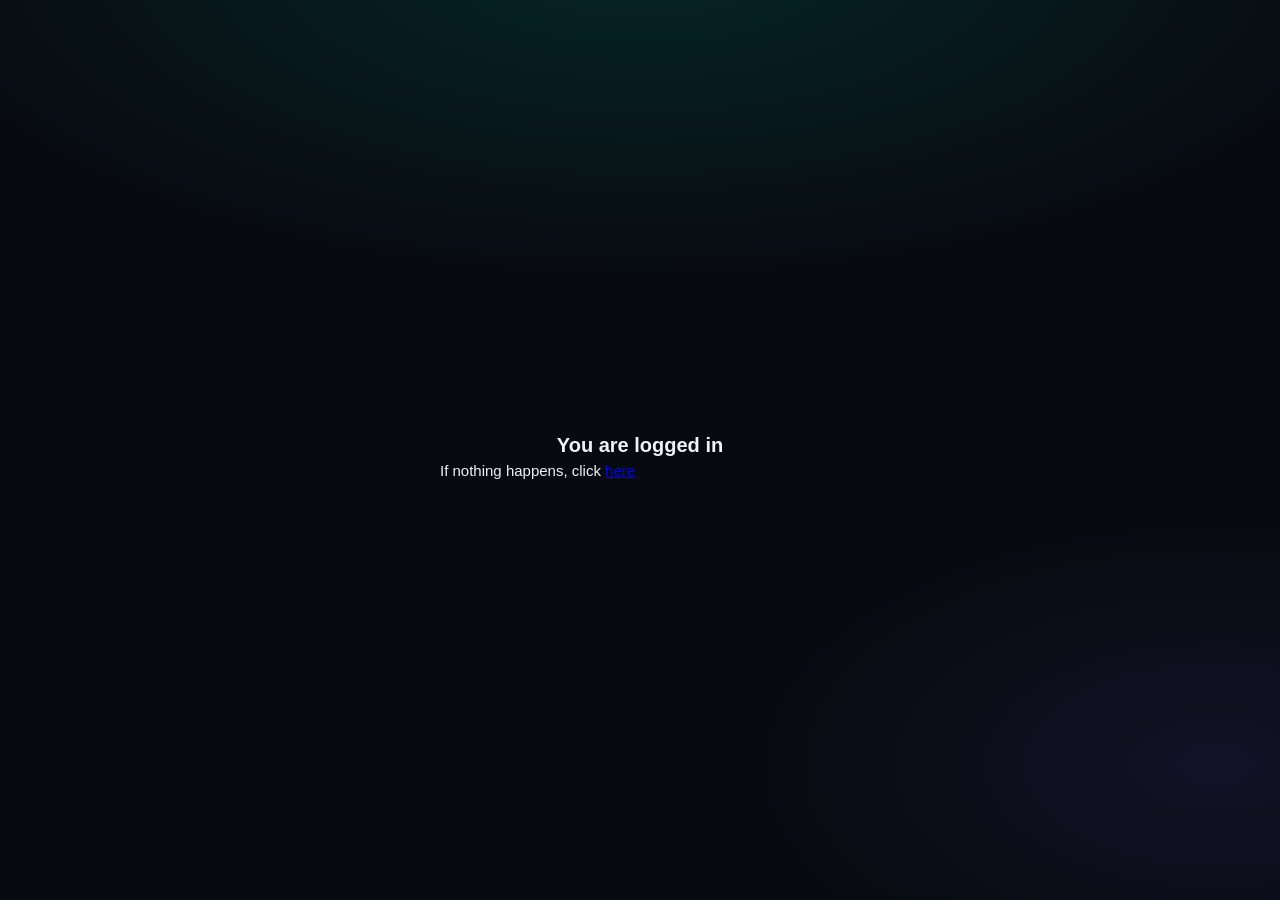
<file: hotspot/alogin.html>
<!doctype html>
<html lang="en">

<head>
    <meta charset="utf-8">
    <meta name="viewport" content="width=device-width, initial-scale=1.0" />
    <meta http-equiv="refresh" content="2; url=$(link-redirect)">
    <meta http-equiv="pragma" content="no-cache">
    <meta http-equiv="expires" content="-1">
    <title>Internet hotspot - Redirect</title>
    <link rel="stylesheet" href="css/style.css">
    <script>
        function startClock() {
            $(if popup == 'true')
            open('$(link-status)', 'hotspot_status', 'toolbar=0,location=0,directories=0,status=0,menubars=0,resizable=1,width=290,height=200');
        $(endif)
        location.href = unescape('$(link-redirect-esc)');
        }

    </script> 
</head>

<body onLoad="startClock()">
    <div class="ie-fixMinHeight">
        <div class="main">
            <div class="wrap">
                <h1>You are logged in</h1>
                <p class="info">If nothing happens, click <a href="$(link-redirect)">here</a></p>
            </div>
        </div>
    </div>
</body>

</html>
</file>
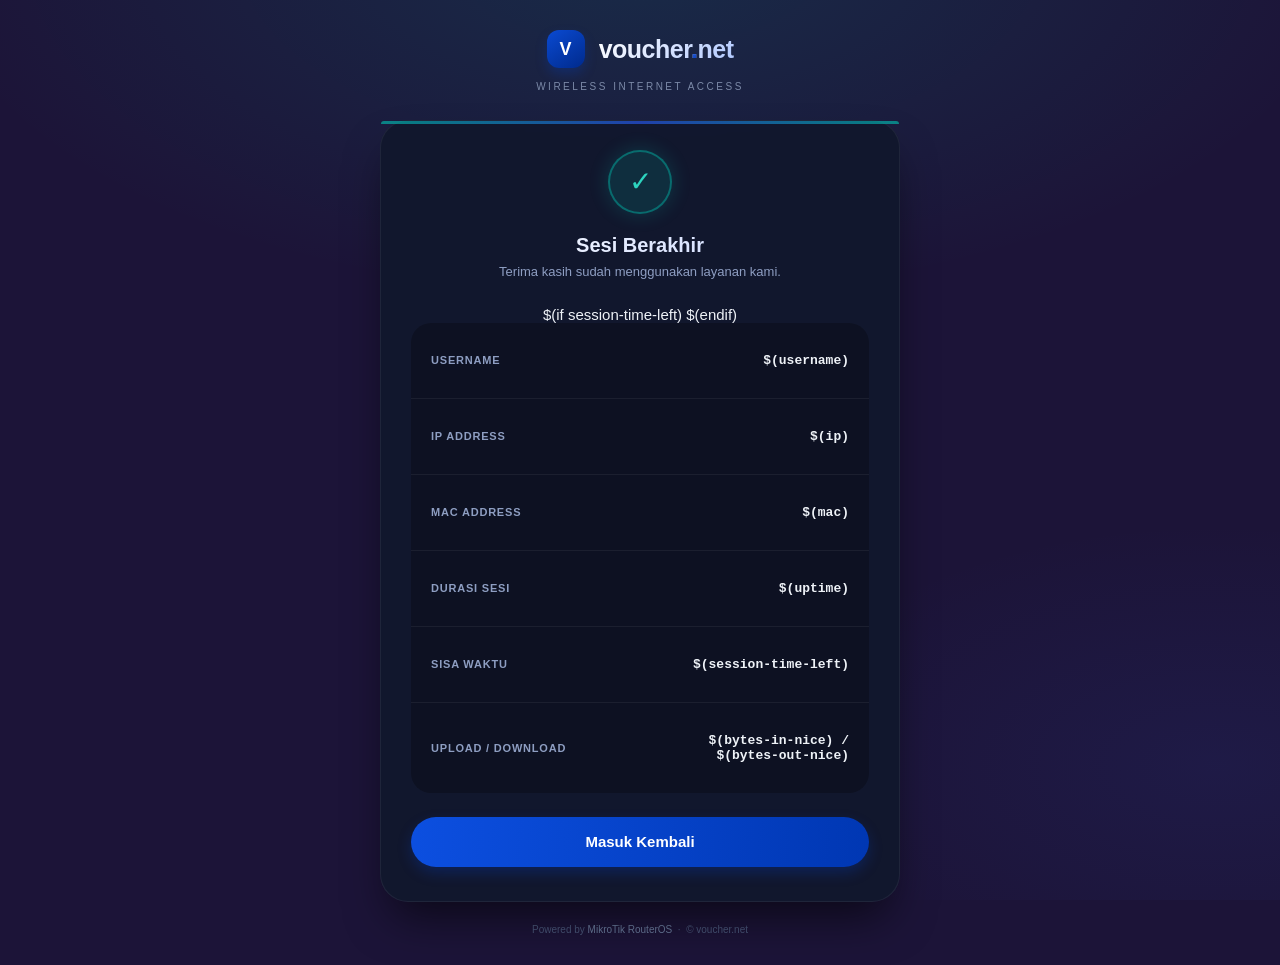
<file: hotspot/logout.html>
<!DOCTYPE html>
<html lang="id">
<head>
  <meta charset="utf-8">
  <meta name="viewport" content="width=device-width, initial-scale=1.0" />
  <meta http-equiv="pragma" content="no-cache">
  <meta http-equiv="expires" content="-1">
  <title>voucher.net — Logout</title>
  <style>
    *{margin:0;padding:0;border:0;box-sizing:border-box}
    html,body{min-height:100%;font-family:-apple-system,BlinkMacSystemFont,'Inter','Segoe UI',Roboto,Arial,sans-serif;font-size:15px;background:#1c1438;color:#eef2f7;overflow-x:hidden}
    body{background-image:radial-gradient(ellipse 80% 55% at 50% -5%,rgba(0,210,190,0.12) 0%,transparent 70%),radial-gradient(ellipse 60% 45% at 95% 85%,rgba(60,100,240,0.08) 0%,transparent 60%);background-attachment:fixed}
    table.center-wrap{width:100%;min-height:100vh;border-collapse:collapse}
    table.center-wrap td{vertical-align:middle;padding:30px 20px}
    .wrap{width:100%;max-width:520px;margin:0 auto}
    .brand{text-align:center;margin-bottom:28px}
    .brand-row{display:inline-block;vertical-align:middle;margin-bottom:8px}
    .brand-icon{display:inline-block;vertical-align:middle;width:38px;height:38px;background:linear-gradient(145deg,#0a4ad2,#002a8c);border-radius:12px;color:#fff;font-size:18px;font-weight:800;line-height:38px;text-align:center;margin-right:10px;box-shadow:0 6px 12px rgba(0,67,210,.25)}
    .brand-name{display:inline-block;vertical-align:middle;font-size:25px;font-weight:800;background:linear-gradient(135deg,#fff,#b0c8ff);background-clip:text;-webkit-background-clip:text;color:transparent;letter-spacing:-.5px}
    .brand-name span{background:linear-gradient(135deg,#4a7eff,#0037b3);background-clip:text;-webkit-background-clip:text;color:transparent}
    .brand-tag{display:block;font-size:10px;color:#7c8aa8;letter-spacing:2.5px;text-transform:uppercase;margin-top:5px}
    .card{background:rgba(17,24,45,.94);backdrop-filter:blur(2px);border:1px solid rgba(255,255,255,.06);border-radius:28px;padding:34px 30px;position:relative;text-align:center;box-shadow:0 25px 45px -12px rgba(0,0,0,.6)}
    .card-top-line{height:3px;background:linear-gradient(90deg,#00c8b4,#2b5eff,#00c8b4);border-radius:28px 28px 0 0;opacity:.6;margin:-34px -30px 26px;position:relative}
    .check-icon{width:64px;height:64px;border-radius:50%;border:2px solid rgba(0,200,180,.4);background:rgba(0,210,190,.12);line-height:60px;font-size:28px;margin:0 auto 20px;color:#2dd4bf;display:block;box-shadow:0 0 20px rgba(0,200,180,.2)}
    .page-title{font-size:20px;font-weight:700;background:linear-gradient(135deg,#fff,#c4d4ff);background-clip:text;-webkit-background-clip:text;color:transparent;margin-bottom:6px}
    .page-sub{font-size:13px;color:#8e9ec2;margin-bottom:24px;line-height:1.45}
    .stat-tbl{width:100%;border-collapse:collapse;margin-bottom:24px;text-align:left;background:rgba(0,0,0,.25);border-radius:20px;padding:8px 0}
    .stat-tbl tr{border-bottom:1px solid rgba(255,255,255,.06)}
    .stat-tbl tr:last-child{border-bottom:none}
    .stat-tbl td{padding:12px 16px;font-size:13px;vertical-align:middle}
    .stat-tbl td:first-child{color:#8e9ec2;font-size:11px;text-transform:uppercase;letter-spacing:.8px;font-weight:600;width:48%}
    .stat-tbl td:last-child{color:#eef2f7;font-weight:600;text-align:right;font-family:monospace}
    input[type=submit]{display:block;width:100%;height:50px;background:linear-gradient(95deg,#0c4fe0,#0037b3);color:#fff;font-family:inherit;font-size:15px;font-weight:700;border:none;border-radius:40px;cursor:pointer;transition:all .2s;box-shadow:0 6px 14px rgba(0,67,210,.25)}
    input[type=submit]:hover{opacity:.92;transform:translateY(-1px);box-shadow:0 10px 20px rgba(0,67,210,.35)}
    input[type=submit]:active{transform:translateY(1px)}
    .footer{text-align:center;margin-top:22px;font-size:10px;color:#4a577a}
    .footer a{color:#6b7c9e;text-decoration:none;transition:color .2s}
    .footer a:hover{color:#2dd4bf}
    @media(max-width:560px){table.center-wrap td{padding:20px 16px}.card{padding:26px 22px;border-radius:24px}.card-top-line{margin:-26px -22px 22px}.brand-name{font-size:22px}.brand-icon{width:34px;height:34px;line-height:34px;font-size:16px}.check-icon{width:54px;height:54px;line-height:50px;font-size:24px}.page-title{font-size:18px}.stat-tbl td{padding:10px 12px}input[type=submit]{height:46px}}
    @media(max-width:400px){.card{padding:22px 18px}.stat-tbl td:first-child{font-size:10px}.stat-tbl td:last-child{font-size:11px}}
  </style>
  <script>
    function openLogin(){
      if(window.name!='hotspot_logout')return true;
      open('$(link-login)','_blank','');
      window.close();
      return false;
    }
  </script>
</head>
<body>

  <table class="center-wrap"><tr><td>
  <div class="wrap">

    <div class="brand">
      <div class="brand-row">
        <div class="brand-icon">V</div>
        <div class="brand-name">voucher<span>.</span>net</div>
      </div>
      <span class="brand-tag">Wireless Internet Access</span>
    </div>

    <div class="card">
      <div class="card-top-line"></div>

      <div class="check-icon">&#10003;</div>
      <div class="page-title">Sesi Berakhir</div>
      <p class="page-sub">Terima kasih sudah menggunakan layanan kami.</p>

      <table class="stat-tbl">
        <tr><td>Username</td><td>$(username)</td></tr>
        <tr><td>IP Address</td><td>$(ip)</td></tr>
        <tr><td>MAC Address</td><td>$(mac)</td></tr>
        <tr><td>Durasi Sesi</td><td>$(uptime)</td></tr>
        $(if session-time-left)
        <tr><td>Sisa Waktu</td><td>$(session-time-left)</td></tr>
        $(endif)
        <tr><td>Upload / Download</td><td>$(bytes-in-nice) / $(bytes-out-nice)</td></tr>
      </table>

      <form action="$(link-login)" name="login" onSubmit="return openLogin()">
        <input type="submit" value="Masuk Kembali" />
      </form>
    </div>

    <p class="footer">Powered by <a href="#">MikroTik RouterOS</a> &nbsp;&middot;&nbsp; &copy; voucher.net</p>

  </div>
  </td></tr>
</table>

</body>
</html>
</file>
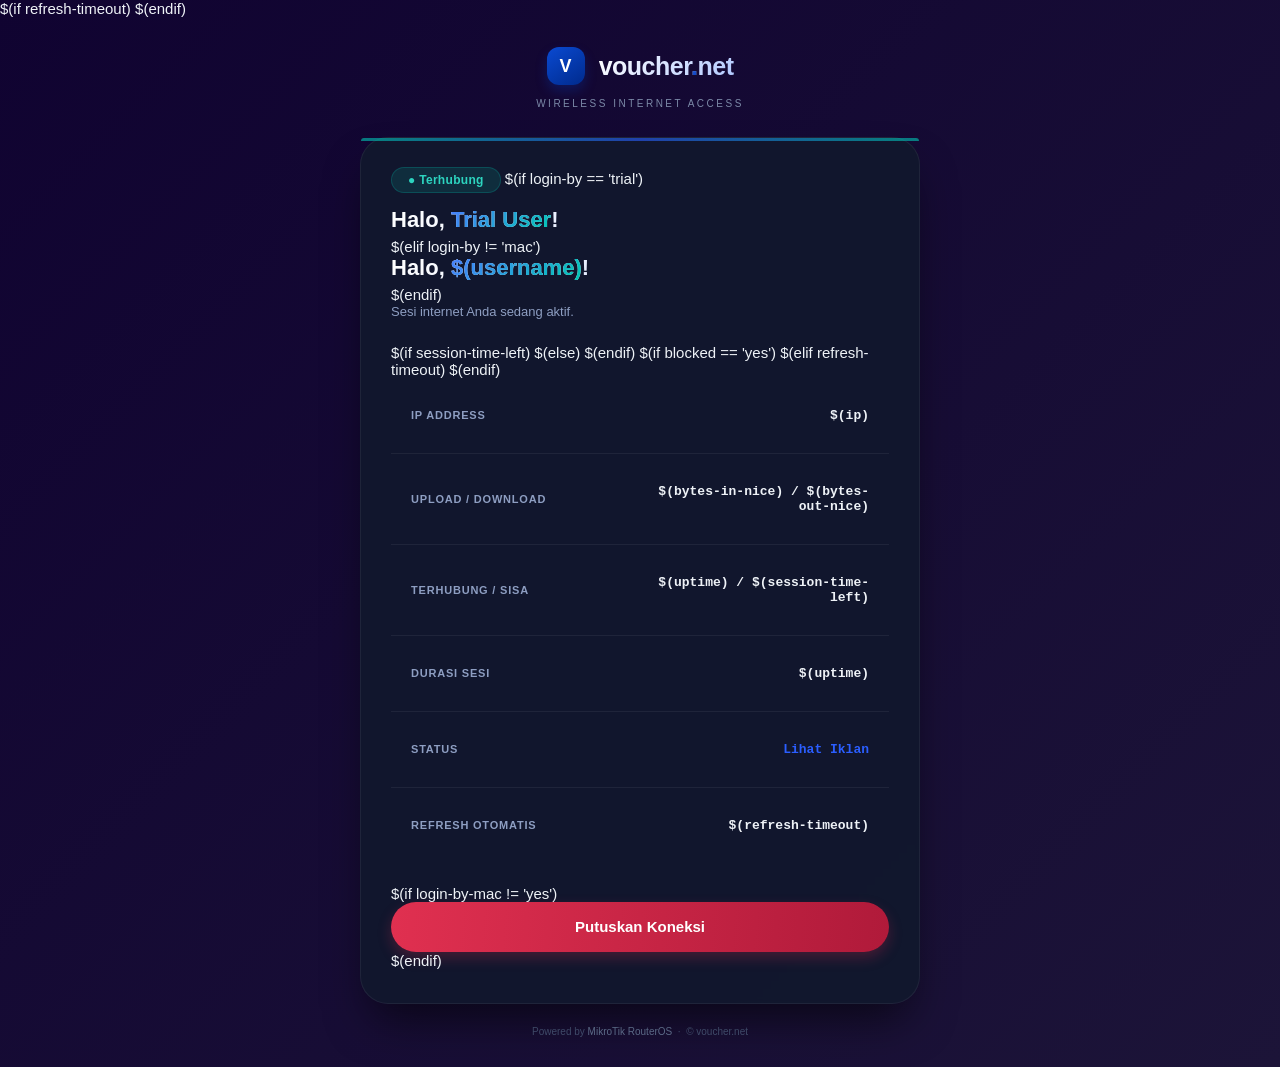
<file: hotspot/status.html>
<!DOCTYPE html>
<html lang="id">
<head>
  $(if refresh-timeout)
  <meta http-equiv="refresh" content="$(refresh-timeout-secs)">
  $(endif)
  <meta charset="utf-8">
  <meta name="viewport" content="width=device-width, initial-scale=1.0" />
  <meta http-equiv="pragma" content="no-cache">
  <meta http-equiv="expires" content="-1">
  <title>voucher.net — Status</title>
  <style>
    /* ============================================
       STYLE DIPERBAIKI - TIDAK MENGUBAH STRUKTUR HTML
       ============================================ */
    * {
        margin: 0;
        padding: 0;
        box-sizing: border-box;
    }

    html, body {
    min-height: 100%;
    font-family: -apple-system, BlinkMacSystemFont, 'Inter', 'Segoe UI', Roboto, Arial, sans-serif;
    font-size: 15px;
    background: linear-gradient(135deg, #1c1438 0%, #1b1043 100%);
    color: #eef2f7;
    overflow-x: hidden;
}

body {
    background: linear-gradient(135deg, #100331 0%, #1c1438 100%);
}

    table.center-wrap {
        width: 100%;
        min-height: 100vh;
        border-collapse: collapse;
    }

    table.center-wrap td {
        vertical-align: middle;
        padding: 30px 20px;
    }

    .wrap {
        width: 100%;
        max-width: 560px;
        margin: 0 auto;
    }

    /* ========== BRAND ========== */
    .brand {
        text-align: center;
        margin-bottom: 28px;
    }

    .brand-row {
        display: inline-block;
        vertical-align: middle;
        margin-bottom: 8px;
    }

    .brand-icon {
        display: inline-block;
        vertical-align: middle;
        width: 38px;
        height: 38px;
        background: linear-gradient(145deg, #0a4ad2, #002a8c);
        border-radius: 12px;
        color: white;
        font-size: 18px;
        font-weight: 800;
        line-height: 38px;
        text-align: center;
        margin-right: 10px;
        box-shadow: 0 6px 12px rgba(0, 67, 210, 0.25);
    }

    .brand-name {
        display: inline-block;
        vertical-align: middle;
        font-size: 25px;
        font-weight: 800;
        background: linear-gradient(135deg, #ffffff, #b0c8ff);
        background-clip: text;
        -webkit-background-clip: text;
        color: transparent;
        letter-spacing: -0.5px;
    }

    .brand-name span {
        background: linear-gradient(135deg, #4a7eff, #0037b3);
        background-clip: text;
        -webkit-background-clip: text;
        color: transparent;
    }

    .brand-tag {
        display: block;
        font-size: 10px;
        color: #7c8aa8;
        letter-spacing: 2.5px;
        text-transform: uppercase;
        margin-top: 5px;
    }

    /* ========== CARD ========== */
    .card {
        background: rgba(17, 24, 45, 0.94);
        backdrop-filter: blur(2px);
        border: 1px solid rgba(255, 255, 255, 0.06);
        border-radius: 28px;
        padding: 34px 30px;
        position: relative;
        box-shadow: 0 25px 45px -12px rgba(0, 0, 0, 0.6);
    }

    .card-top-line {
        height: 3px;
        background: linear-gradient(90deg, #00c8b4, #2b5eff, #00c8b4);
        border-radius: 28px 28px 0 0;
        opacity: 0.6;
        margin: -34px -30px 26px;
        position: relative;
    }

    /* ========== BADGE ========== */
    .badge {
        display: inline-block;
        background: rgba(0, 210, 190, 0.12);
        color: #2dd4bf;
        border-radius: 40px;
        padding: 5px 16px;
        font-size: 12px;
        font-weight: 600;
        margin-bottom: 14px;
        letter-spacing: 0.3px;
        border: 1px solid rgba(0, 210, 190, 0.2);
    }

    /* ========== GREETING ========== */
    .greeting {
        font-size: 22px;
        font-weight: 700;
        background: linear-gradient(135deg, #ffffff, #c4d4ff);
        background-clip: text;
        -webkit-background-clip: text;
        color: transparent;
        margin-bottom: 5px;
    }

    .greeting span {
        background: linear-gradient(135deg, #4a7eff, #00c8b4);
        background-clip: text;
        -webkit-background-clip: text;
        color: transparent;
    }

    .page-sub {
        font-size: 13px;
        color: #8e9ec2;
        margin-bottom: 22px;
        line-height: 1.45;
    }

    /* ========== STATISTIK TABLE ========== */
    .stat-tbl {
        width: 100%;
        border-collapse: collapse;
        margin-bottom: 22px;
    }

    .stat-tbl tr {
        border-bottom: 1px solid rgba(255, 255, 255, 0.06);
    }

    .stat-tbl tr:last-child {
        border-bottom: none;
    }

    .stat-tbl td {
        padding: 13px 0;
        font-size: 13px;
        vertical-align: middle;
    }

    .stat-tbl td:first-child {
        color: #8e9ec2;
        font-size: 11px;
        text-transform: uppercase;
        letter-spacing: 0.8px;
        font-weight: 600;
        width: 48%;
    }

    .stat-tbl td:last-child {
        color: #eef2f7;
        font-weight: 600;
        text-align: right;
        font-family: 'SF Mono', 'JetBrains Mono', monospace;
    }

    .stat-tbl a {
        color: #2b5eff;
        text-decoration: none;
        font-weight: 600;
    }

    .stat-tbl a:hover {
        text-decoration: underline;
    }

    /* ========== TOMBOL LOGOUT ========== */
    .btn-red {
        display: block;
        width: 100%;
        height: 50px;
        background: linear-gradient(95deg, #e03050, #b01a3a);
        color: #fff;
        font-family: inherit;
        font-size: 15px;
        font-weight: 700;
        border: none;
        border-radius: 40px;
        cursor: pointer;
        transition: all 0.2s;
        box-shadow: 0 6px 14px rgba(224, 48, 80, 0.25);
    }

    .btn-red:hover {
        opacity: 0.92;
        transform: translateY(-1px);
        box-shadow: 0 10px 20px rgba(224, 48, 80, 0.35);
    }

    .btn-red:active {
        transform: translateY(1px);
    }

    /* ========== FOOTER ========== */
    .footer {
        text-align: center;
        margin-top: 22px;
        font-size: 10px;
        color: #4a577a;
    }

    .footer a {
        color: #6b7c9e;
        text-decoration: none;
        transition: color 0.2s;
    }

    .footer a:hover {
        color: #2dd4bf;
    }

    /* ========== RESPONSIVE ========== */
    @media (max-width: 560px) {
        table.center-wrap td {
            padding: 20px 16px;
        }
        .card {
            padding: 26px 22px;
            border-radius: 24px;
        }
        .card-top-line {
            margin: -26px -22px 22px;
        }
        .brand-name {
            font-size: 22px;
        }
        .brand-icon {
            width: 34px;
            height: 34px;
            line-height: 34px;
            font-size: 16px;
        }
        .greeting {
            font-size: 19px;
        }
        .stat-tbl td {
            padding: 10px 0;
        }
        .btn-red {
            height: 46px;
        }
    }

    @media (max-width: 400px) {
        .card {
            padding: 22px 18px;
        }
        .stat-tbl td:first-child {
            font-size: 10px;
        }
        .stat-tbl td:last-child {
            font-size: 11px;
        }
    }
  </style>
  <script>
    $(if advert-pending == 'yes')
    var popup = '';
    function focusAdvert(){if(window.focus)popup.focus();}
    function openAdvert(){popup=open('$(link-advert)','hotspot_advert','');setTimeout("focusAdvert()",1000);}
    $(endif)
    function openLogout(){
      if(window.name!='hotspot_status')return true;
      open('$(link-logout)','hotspot_logout','toolbar=0,location=0,directories=0,status=0,menubars=0,resizable=1,width=340,height=300');
      window.close();
      return false;
    }
  </script>
</head>
<body $(if advert-pending == 'yes')onLoad="openAdvert()"$(endif)>

  <table class="center-wrap"><tr><td>
  <div class="wrap">

    <div class="brand">
      <div class="brand-row">
        <div class="brand-icon">V</div>
        <div class="brand-name">voucher<span>.</span>net</div>
      </div>
      <span class="brand-tag">Wireless Internet Access</span>
    </div>

    <div class="card">
      <div class="card-top-line"></div>

      <div class="badge">&#9679; Terhubung</div>

      $(if login-by == 'trial')
      <div class="greeting">Halo, <span>Trial User</span>!</div>
      $(elif login-by != 'mac')
      <div class="greeting">Halo, <span>$(username)</span>!</div>
      $(endif)
      <p class="page-sub">Sesi internet Anda sedang aktif.</p>

      <form action="$(link-logout)" name="logout" onSubmit="return openLogout()">
        <table class="stat-tbl">
          <tr><td>IP Address</td><td>$(ip)</td></tr>
          <tr><td>Upload / Download</td><td>$(bytes-in-nice) / $(bytes-out-nice)</td></tr>
          $(if session-time-left)
          <tr><td>Terhubung / Sisa</td><td>$(uptime) / $(session-time-left)</td>
          $(else)
          <tr><td>Durasi Sesi</td><td>$(uptime)</td>
          $(endif)
          $(if blocked == 'yes')
          <tr><td>Status</td><td><a href="$(link-advert)" target="hotspot_advert">Lihat Iklan</a></td>
          $(elif refresh-timeout)
          <tr><td>Refresh Otomatis</td><td>$(refresh-timeout)</td>
          $(endif)
        </table>

        $(if login-by-mac != 'yes')
        <button type="submit" class="btn-red">Putuskan Koneksi</button>
        $(endif)
      </form>
    </div>

    <p class="footer">Powered by <a href="#">MikroTik RouterOS</a> &nbsp;&middot;&nbsp; &copy; voucher.net</p>

  </div>
  </td></tr>
</table>

</body>
</html>
</file>
<file: hotspot/css/style.css>
html, body, div, form, input, label, p, a, table, td, tr, button, span {
  margin: 0; padding: 0; border: 0;
  box-sizing: border-box;
}

html, body {
  min-height: 100%;
  font-family: -apple-system, BlinkMacSystemFont, 'Segoe UI', Roboto, Arial, sans-serif;
  font-size: 15px;
  -webkit-font-smoothing: antialiased;
  background-color: #070b10;
  color: #eef2f7;
  overflow-x: hidden;
}

body {
  background-image:
    radial-gradient(ellipse 90% 55% at 50% -5%, rgba(0,200,180,0.14) 0%, transparent 65%),
    radial-gradient(ellipse 60% 45% at 95% 85%, rgba(100,80,220,0.11) 0%, transparent 60%);
}

.ie-fixMinHeight {
  display: -webkit-box; display: -ms-flexbox; display: flex;
  min-height: 100vh;
}

.main {
  display: -webkit-box; display: -ms-flexbox; display: flex;
  -webkit-box-orient: vertical; -webkit-box-direction: normal;
  -ms-flex-direction: column; flex-direction: column;
  -webkit-box-align: center; -ms-flex-align: center; align-items: center;
  -webkit-box-pack: center; -ms-flex-pack: center; justify-content: center;
  width: 100%; min-height: 100vh; padding: 40px 20px;
}

.wrap { width: 100%; max-width: 400px; }

@-webkit-keyframes fadeUp {
  from { opacity: 0; -webkit-transform: translateY(20px); transform: translateY(20px); }
  to   { opacity: 1; -webkit-transform: translateY(0); transform: translateY(0); }
}
@keyframes fadeUp {
  from { opacity: 0; transform: translateY(20px); }
  to   { opacity: 1; transform: translateY(0); }
}
.wrap { -webkit-animation: fadeUp 0.5s ease both; animation: fadeUp 0.5s ease both; }

/* BRAND */
.brand { text-align: center; margin-bottom: 28px; }
.brand-logo {
  display: -webkit-inline-box; display: -ms-inline-flexbox; display: inline-flex;
  -webkit-box-align: center; -ms-flex-align: center; align-items: center;
  gap: 10px; margin-bottom: 7px;
}
.brand-icon {
  width: 36px; height: 36px;
  background: -webkit-linear-gradient(315deg,#004ad2,#7c5ef6);
  background: linear-gradient(135deg,#004dd2,#7c5ef6);
  border-radius: 10px; font-size: 18px; font-weight: 800;
  color: #fff; letter-spacing: -1px; line-height: 36px; text-align: center;
  display: inline-block;
}
.brand-name { font-size: 26px; font-weight: 800; color: #eef2f7; letter-spacing: -0.5px; }
.brand-name span { color: #0043d2; }
.brand-tagline { font-size: 11px; color: #556070; letter-spacing: 2px; text-transform: uppercase; display: block; }

/* CARD */
.card {
  background: #111827; border: 1px solid rgba(255,255,255,0.07);
  border-radius: 18px; padding: 36px 32px; position: relative; overflow: hidden;
  -webkit-box-shadow: 0 20px 60px rgba(0,0,0,0.55); box-shadow: 0 20px 60px rgba(0,0,0,0.55);
}
.card:before {
  content:''; position: absolute; top: 0; left: 0; right: 0; height: 1px;
  background: -webkit-linear-gradient(left, transparent, rgba(0, 74, 210, 0.5), transparent);
  background: linear-gradient(90deg, transparent, rgba(0, 77, 210, 0.5), transparent);
}

.page-title { font-size: 17px; font-weight: 700; color: #eef2f7; margin-bottom: 5px; }
.page-subtitle { font-size: 13px; color: #6b7a96; margin-bottom: 24px; line-height: 1.5; }

/* ERROR */
.alert-error {
  background: rgba(255,60,85,0.1); border: 1px solid rgba(255,60,85,0.28);
  border-radius: 8px; padding: 11px 14px 11px 38px;
  margin-bottom: 20px; font-size: 13px; color: #ff5070; line-height: 1.5;
  position: relative;
}
.alert-error:before {
  content: '!'; position: absolute; left: 13px; top: 50%;
  -webkit-transform: translateY(-50%); transform: translateY(-50%);
  width: 16px; height: 16px; border-radius: 50%; border: 1.5px solid #ff5070;
  font-size: 11px; font-weight: 700; line-height: 14px; text-align: center;
}

/* FIELDS */
.field { margin-bottom: 16px; }
.field-label {
  display: block; font-size: 11px; font-weight: 600; letter-spacing: 1.2px;
  text-transform: uppercase; color: #6b7a96; margin-bottom: 7px;
}

input[type="text"], input[type="password"] {
  width: 100%; height: 48px;
  background-color: #1a2235; border: 1px solid rgba(255,255,255,0.08);
  border-radius: 9px; color: #eef2f7; font-family: inherit; font-size: 14px;
  padding: 0 16px 0 44px; outline: none;
  -webkit-appearance: none; -moz-appearance: none; appearance: none;
  -webkit-transition: border-color 0.2s, background-color 0.2s, -webkit-box-shadow 0.2s;
  transition: border-color 0.2s, background-color 0.2s, box-shadow 0.2s;
  background-repeat: no-repeat; background-position: 14px center; background-size: 18px 18px;
}

input[type="text"] {
  background-image: url("data:image/svg+xml,%3Csvg xmlns='http://www.w3.org/2000/svg' viewBox='0 0 24 24' fill='none' stroke='%23556070' stroke-width='1.8' stroke-linecap='round' stroke-linejoin='round'%3E%3Ccircle cx='12' cy='8' r='4'/%3E%3Cpath d='M4 20c0-4 3.6-7 8-7s8 3 8 7'/%3E%3C/svg%3E");
}
input[type="password"] {
  background-image: url("data:image/svg+xml,%3Csvg xmlns='http://www.w3.org/2000/svg' viewBox='0 0 24 24' fill='none' stroke='%23556070' stroke-width='1.8' stroke-linecap='round' stroke-linejoin='round'%3E%3Crect x='5' y='11' width='14' height='10' rx='2'/%3E%3Cpath d='M8 11V7a4 4 0 0 1 8 0v4'/%3E%3C/svg%3E");
}
input[type="text"]::-webkit-input-placeholder,
input[type="password"]::-webkit-input-placeholder { color: #3a4558; }
input[type="text"]:-ms-input-placeholder,
input[type="password"]:-ms-input-placeholder { color: #3a4558; }
input[type="text"]::placeholder, input[type="password"]::placeholder { color: #3a4558; }

input[type="text"]:focus, input[type="password"]:focus {
  border-color: rgba(0,210,190,0.55); background-color: #1e2d42;
  -webkit-box-shadow: 0 0 0 3px rgba(0,210,190,0.15); box-shadow: 0 0 0 3px rgba(0,210,190,0.15);
}
input[type="text"]:focus {
  background-image: url("data:image/svg+xml,%3Csvg xmlns='http://www.w3.org/2000/svg' viewBox='0 0 24 24' fill='none' stroke='%2300d2be' stroke-width='1.8' stroke-linecap='round' stroke-linejoin='round'%3E%3Ccircle cx='12' cy='8' r='4'/%3E%3Cpath d='M4 20c0-4 3.6-7 8-7s8 3 8 7'/%3E%3C/svg%3E");
}
input[type="password"]:focus {
  background-image: url("data:image/svg+xml,%3Csvg xmlns='http://www.w3.org/2000/svg' viewBox='0 0 24 24' fill='none' stroke='%2300d2be' stroke-width='1.8' stroke-linecap='round' stroke-linejoin='round'%3E%3Crect x='5' y='11' width='14' height='10' rx='2'/%3E%3Cpath d='M8 11V7a4 4 0 0 1 8 0v4'/%3E%3C/svg%3E");
}

/* SUBMIT */
input[type="submit"] {
  display: block; width: 100%; height: 50px; margin-top: 10px;
  background: -webkit-linear-gradient(315deg,#004dd2,#004ea8);
  background: linear-gradient(135deg,#004ad2,#004ea8);
  color: #060e14; font-family: inherit; font-size: 15px; font-weight: 700;
  border: none; border-radius: 9px; cursor: pointer;
  -webkit-appearance: none; appearance: none;
  -webkit-box-shadow: 0 4px 22px rgba(0,210,190,0.32); box-shadow: 0 4px 22px rgba(0,210,190,0.32);
  -webkit-transition: opacity 0.2s; transition: opacity 0.2s;
}
input[type="submit"]:hover { opacity: 0.88; }

/* SECONDARY BTN */
.btn-secondary {
  display: block; width: 100%; height: 48px; line-height: 48px;
  text-align: center; background: rgba(255,255,255,0.05); color: #eef2f7;
  font-family: inherit; font-size: 14px; font-weight: 600;
  border: 1px solid rgba(255,255,255,0.08); border-radius: 9px;
  cursor: pointer; text-decoration: none;
  -webkit-transition: background 0.2s; transition: background 0.2s;
}
.btn-secondary:hover { background: rgba(255,255,255,0.09); }

/* DIVIDER */
.divider { text-align: center; font-size: 11px; color: #3a4558; margin: 18px 0; position: relative; }
.divider:before, .divider:after {
  content: ''; position: absolute; top: 50%; width: 42%; height: 1px; background: rgba(255,255,255,0.06);
}
.divider:before { left: 0; } .divider:after { right: 0; }

/* STATUS TABLE */
.status-table { width: 100%; border-collapse: collapse; margin-bottom: 22px; }
.status-table tr { border-bottom: 1px solid rgba(255,255,255,0.06); }
.status-table tr:last-child { border-bottom: none; }
.status-table td { padding: 11px 0; font-size: 13px; vertical-align: middle; }
.status-table td:first-child { color: #6b7a96; font-size: 11px; text-transform: uppercase; letter-spacing: 0.5px; font-weight: 600; width: 48%; }
.status-table td:last-child { color: #eef2f7; font-weight: 500; text-align: right; font-size: 13px; }

/* STATUS BADGE */
.status-badge {
  display: inline-block; background: rgba(0,210,190,0.1); color: #00d2be;
  border-radius: 100px; padding: 4px 14px; font-size: 12px; font-weight: 600;
  margin-bottom: 14px; letter-spacing: 0.3px;
}

/* DANGER BTN */
.btn-danger {
  display: block; width: 100%; height: 50px;
  background: -webkit-linear-gradient(315deg,#ff4d6a,#cc2d46);
  background: linear-gradient(135deg,#ff4d6a,#cc2d46);
  color: #fff; font-family: inherit; font-size: 15px; font-weight: 700;
  border: none; border-radius: 9px; cursor: pointer;
  -webkit-appearance: none; appearance: none;
  -webkit-box-shadow: 0 4px 20px rgba(255,77,106,0.3); box-shadow: 0 4px 20px rgba(255,77,106,0.3);
}

/* GREETING */
.greeting { font-size: 21px; font-weight: 700; color: #eef2f7; margin-bottom: 4px; }
.greeting span { color: #00d2be; }

/* FOOTER */
.footer-note { text-align: center; margin-top: 22px; font-size: 11px; color: #3a4558; letter-spacing: 0.3px; }
.footer-note a { color: #556070; text-decoration: none; }
.footer-note a:hover { color: #0046d2; }

/* HEADINGS */
h1 { font-size: 20px; font-weight: 700; color: #eef2f7; text-align: center; margin-bottom: 5px; }

@media (max-width: 480px) {
  .card { padding: 28px 22px; border-radius: 14px; }
  .main { padding: 24px 16px; }
  input[type="text"], input[type="password"] { height: 46px; }
  input[type="submit"] { height: 48px; }
}
</file>
